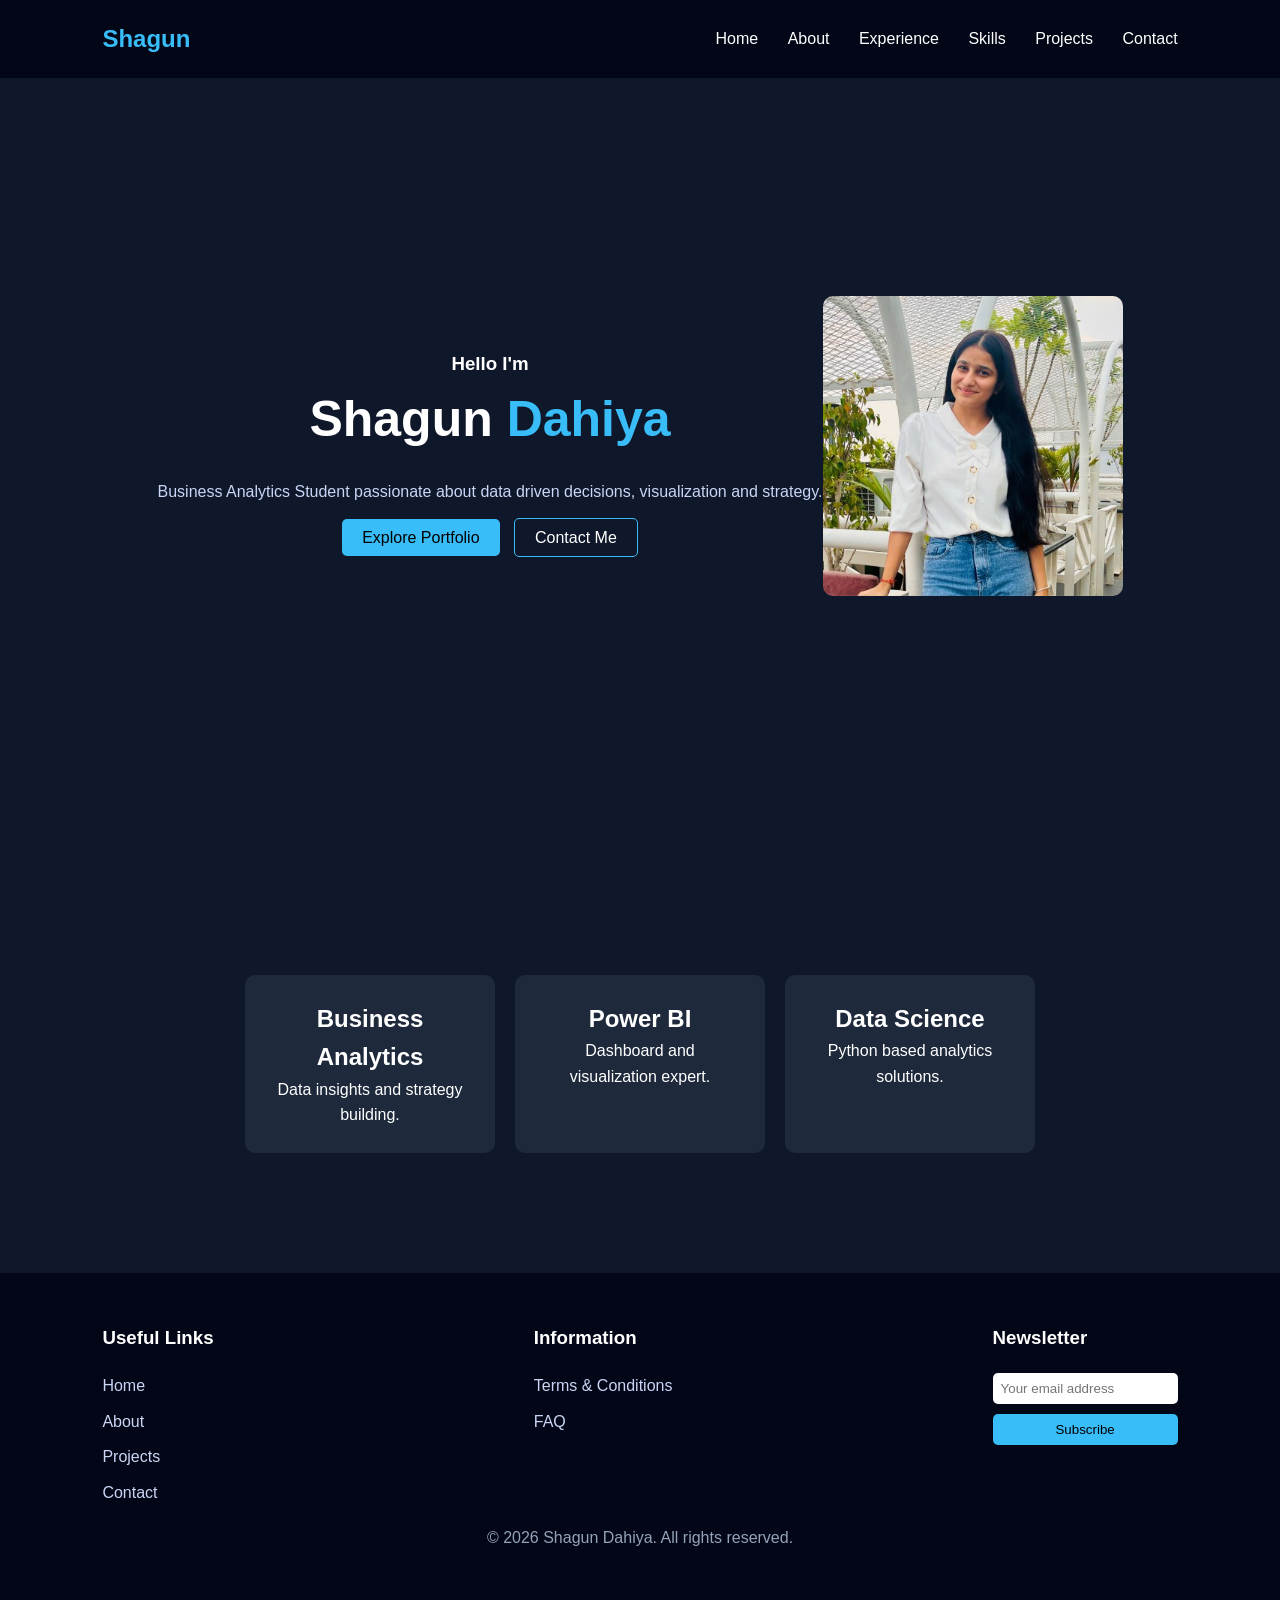
<file: index.html>
<!-- redeploy trigger -->
<!DOCTYPE html>
<html lang="en">

<head>

<meta charset="UTF-8">
<meta name="viewport" content="width=device-width, initial-scale=1.0">
<title>Shagun Dahiya | Portfolio</title>
<link rel="stylesheet" href="style.css">

</head>


<body>

<!-- NAVBAR -->
<header class="navbar">
    <h2 class="logo">Shagun</h2>

    <nav>
        <a href="index.html">Home</a>
        <a href="about.html">About</a>
        <a href="experience.html">Experience</a>
        <a href="skills.html">Skills</a>
        <a href="projects.html">Projects</a>
        <a href="contact.html">Contact</a>
    </nav>
</header>


<!-- HERO SECTION -->
<section class="hero">

    <div class="hero-text">
        <h3>Hello I'm</h3>
        <h1>Shagun <span>Dahiya</span></h1>

        <p>
            Business Analytics Student passionate about
            data driven decisions, visualization and strategy.
        </p>

        <div class="buttons">
            <a href="about.html" class="btn">Explore Portfolio</a>
            <a href="contact.html" class="btn-outline">Contact Me</a>
        </div>
    </div>
    <div class="hero-image">
        <img src="./proffesional_photo.jpeg" alt="Shagun Dahiya">
    </div>


</section>


<!-- QUICK INFO -->
<section class="quick-info">

    <div class="card">
        <h2>Business Analytics</h2>
        <p>Data insights and strategy building.</p>
    </div>

    <div class="card">
        <h2>Power BI</h2>
        <p>Dashboard and visualization expert.</p>
    </div>

    <div class="card">
        <h2>Data Science</h2>
        <p>Python based analytics solutions.</p>
    </div>

</section>


<!-- FOOTER  -->
<footer class="footer">

<div class="footer-container">

<div class="footer-col">
<h3>Useful Links</h3>
<a href="index.html">Home</a>
<a href="about.html">About</a>
<a href="projects.html">Projects</a>
<a href="contact.html">Contact</a>
</div>


<div class="footer-col">

<h3>Information</h3>

<a href="#">Terms & Conditions</a>
<a href="#">FAQ</a>

</div>


<div class="footer-col">

<h3>Newsletter</h3>

<input type="email" placeholder="Your email address">

<button>Subscribe</button>

</div>

</div>

<p class="copyright">

© 2026 Shagun Dahiya. All rights reserved.

</p>

</footer>


</body>
</html>
</file>
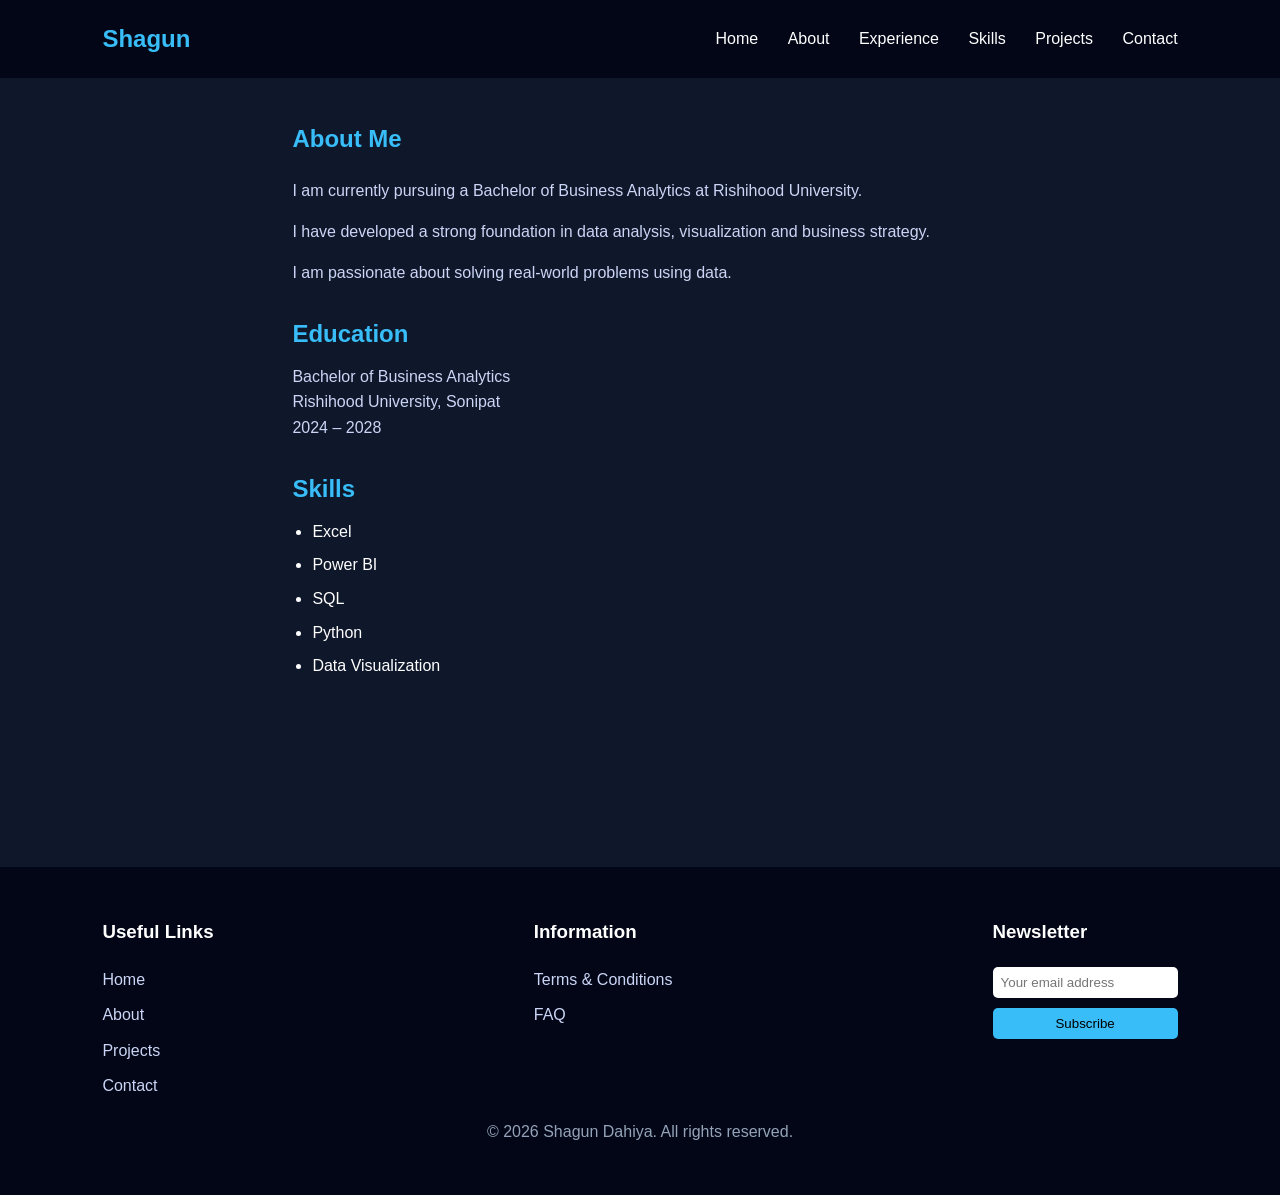
<file: about.html>
<!DOCTYPE html>
<html lang="en">
<head>
<meta charset="UTF-8">
<meta name="viewport" content="width=device-width, initial-scale=1.0">

<title>About | Shagun Dahiya</title>

<link rel="stylesheet" href="style.css">
</head>

<body>

<!-- NAVBAR -->
<header class="navbar">
    <h2 class="logo">Shagun</h2>

    <nav>
        <a href="index.html">Home</a>
        <a href="about.html">About</a>
        <a href="experience.html">Experience</a>
        <a href="skills.html">Skills</a>
        <a href="projects.html">Projects</a>
        <a href="contact.html">Contact</a>
    </nav>
</header>


<!-- ABOUT SECTION -->
<section class="page">

    <h1>About Me</h1>

    <p>
        I am currently pursuing a Bachelor of Business Analytics
        at Rishihood University.
    </p>

    <p>
        I have developed a strong foundation in data analysis,
        visualization and business strategy.
    </p>

    <p>
        I am passionate about solving real-world problems using data.
    </p>


    <h2>Education</h2>

    <p>
        Bachelor of Business Analytics<br>
        Rishihood University, Sonipat<br>
        2024 – 2028
    </p>


    <h2>Skills</h2>

    <ul>
        <li>Excel</li>
        <li>Power BI</li>
        <li>SQL</li>
        <li>Python</li>
        <li>Data Visualization</li>
    </ul>

</section>


<!-- FOOTER -->
<footer class="footer">

<div class="footer-container">

<div class="footer-col">

<h3>Useful Links</h3>

<a href="index.html">Home</a>
<a href="about.html">About</a>
<a href="projects.html">Projects</a>
<a href="contact.html">Contact</a>

</div>


<div class="footer-col">

<h3>Information</h3>

<a href="#">Terms & Conditions</a>
<a href="#">FAQ</a>

</div>


<div class="footer-col">

<h3>Newsletter</h3>

<input type="email" placeholder="Your email address">

<button>Subscribe</button>

</div>

</div>

<p class="copyright">

© 2026 Shagun Dahiya. All rights reserved.

</p>

</footer>


</body>
</html>
</file>
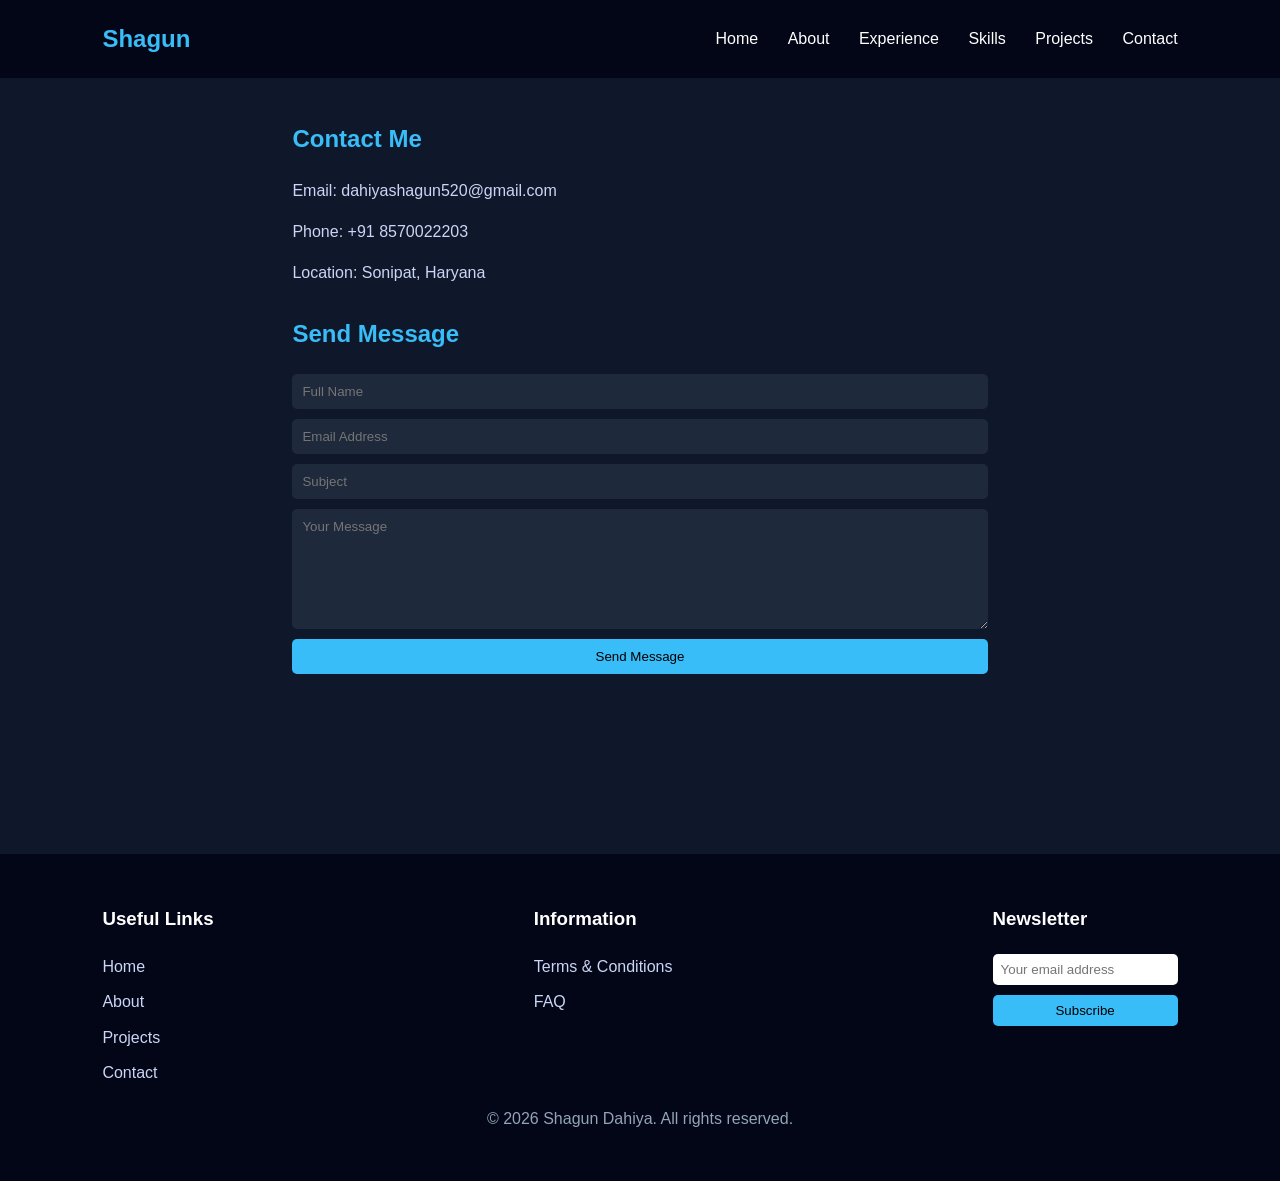
<file: contact.html>
<!DOCTYPE html>
<html lang="en">
<head>
<meta charset="UTF-8">
<meta name="viewport" content="width=device-width, initial-scale=1.0">

<title>Contact | Shagun Dahiya</title>

<link rel="stylesheet" href="style.css">
</head>

<body>

<!-- NAVBAR -->
<header class="navbar">
    <h2 class="logo">Shagun</h2>

    <nav>
        <a href="index.html">Home</a>
        <a href="about.html">About</a>
        <a href="experience.html">Experience</a>
        <a href="skills.html">Skills</a>
        <a href="projects.html">Projects</a>
        <a href="contact.html">Contact</a>
    </nav>
</header>


<!-- CONTACT SECTION -->
<section class="page">

    <h1>Contact Me</h1>

    <p>Email: dahiyashagun520@gmail.com</p>
    <p>Phone: +91 8570022203</p>
    <p>Location: Sonipat, Haryana</p>


    <h2>Send Message</h2>

    <form>

        <input type="text" placeholder="Full Name" required>

        <input type="email" placeholder="Email Address" required>

        <input type="text" placeholder="Subject">

        <textarea placeholder="Your Message"></textarea>

        <button type="submit">Send Message</button>

    </form>

</section>


<!-- FOOTER -->
<footer class="footer">

<div class="footer-container">

<div class="footer-col">

<h3>Useful Links</h3>

<a href="index.html">Home</a>
<a href="about.html">About</a>
<a href="projects.html">Projects</a>
<a href="contact.html">Contact</a>

</div>


<div class="footer-col">

<h3>Information</h3>

<a href="#">Terms & Conditions</a>
<a href="#">FAQ</a>

</div>


<div class="footer-col">

<h3>Newsletter</h3>

<input type="email" placeholder="Your email address">

<button>Subscribe</button>

</div>

</div>

<p class="copyright">

© 2026 Shagun Dahiya. All rights reserved.

</p>

</footer>


</body>
</html>
</file>
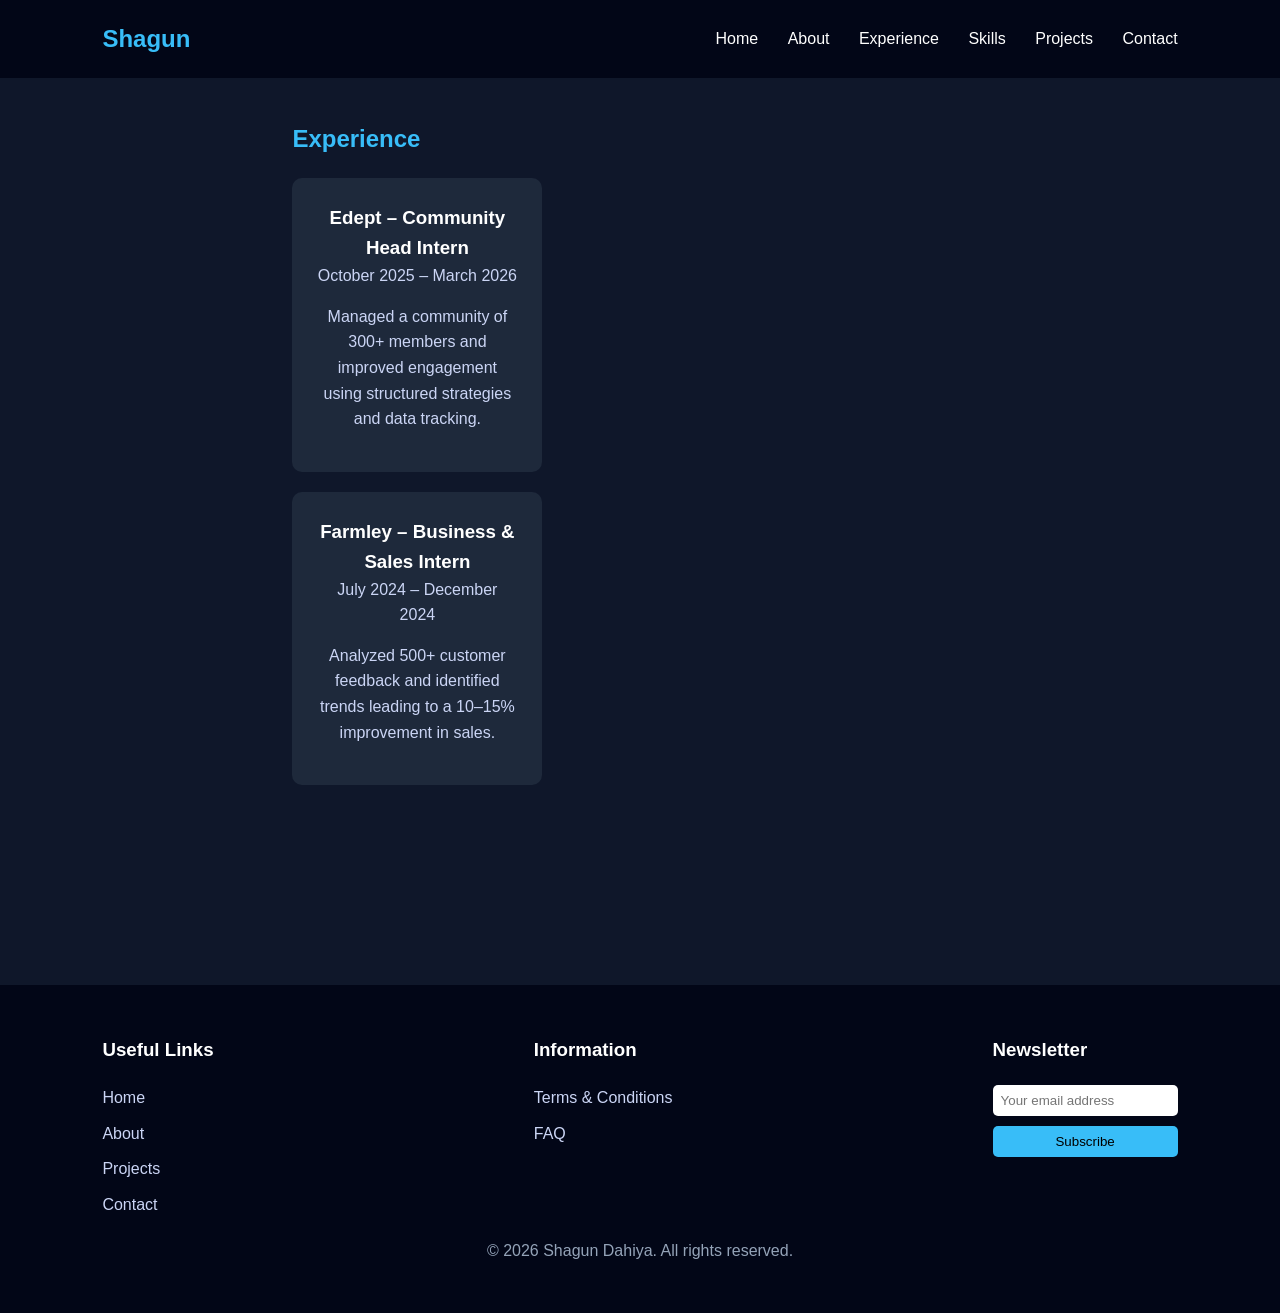
<file: experience.html>
<!DOCTYPE html>
<html lang="en">
<head>
<meta charset="UTF-8">
<meta name="viewport" content="width=device-width, initial-scale=1.0">

<title>Experience | Shagun Dahiya</title>

<link rel="stylesheet" href="style.css">
</head>

<body>

<!-- NAVBAR -->
<header class="navbar">
    <h2 class="logo">Shagun</h2>

    <nav>
        <a href="index.html">Home</a>
        <a href="about.html">About</a>
        <a href="experience.html">Experience</a>
        <a href="skills.html">Skills</a>
        <a href="projects.html">Projects</a>
        <a href="contact.html">Contact</a>
    </nav>
</header>


<!-- EXPERIENCE SECTION -->
<section class="page">

    <h1>Experience</h1>

    <div class="card">
        <h3>Edept – Community Head Intern</h3>
        <p>October 2025 – March 2026</p>
        <p>
            Managed a community of 300+ members and improved engagement
            using structured strategies and data tracking.
        </p>
    </div>

    <div class="card">
        <h3>Farmley – Business & Sales Intern</h3>
        <p>July 2024 – December 2024</p>
        <p>
            Analyzed 500+ customer feedback and identified trends
            leading to a 10–15% improvement in sales.
        </p>
    </div>

</section>


<!-- FOOTER -->
<footer class="footer">

<div class="footer-container">

<div class="footer-col">

<h3>Useful Links</h3>

<a href="index.html">Home</a>
<a href="about.html">About</a>
<a href="projects.html">Projects</a>
<a href="contact.html">Contact</a>

</div>


<div class="footer-col">

<h3>Information</h3>

<a href="#">Terms & Conditions</a>
<a href="#">FAQ</a>

</div>


<div class="footer-col">

<h3>Newsletter</h3>

<input type="email" placeholder="Your email address">

<button>Subscribe</button>

</div>

</div>

<p class="copyright">

© 2026 Shagun Dahiya. All rights reserved.

</p>

</footer>


</body>
</html>
</file>
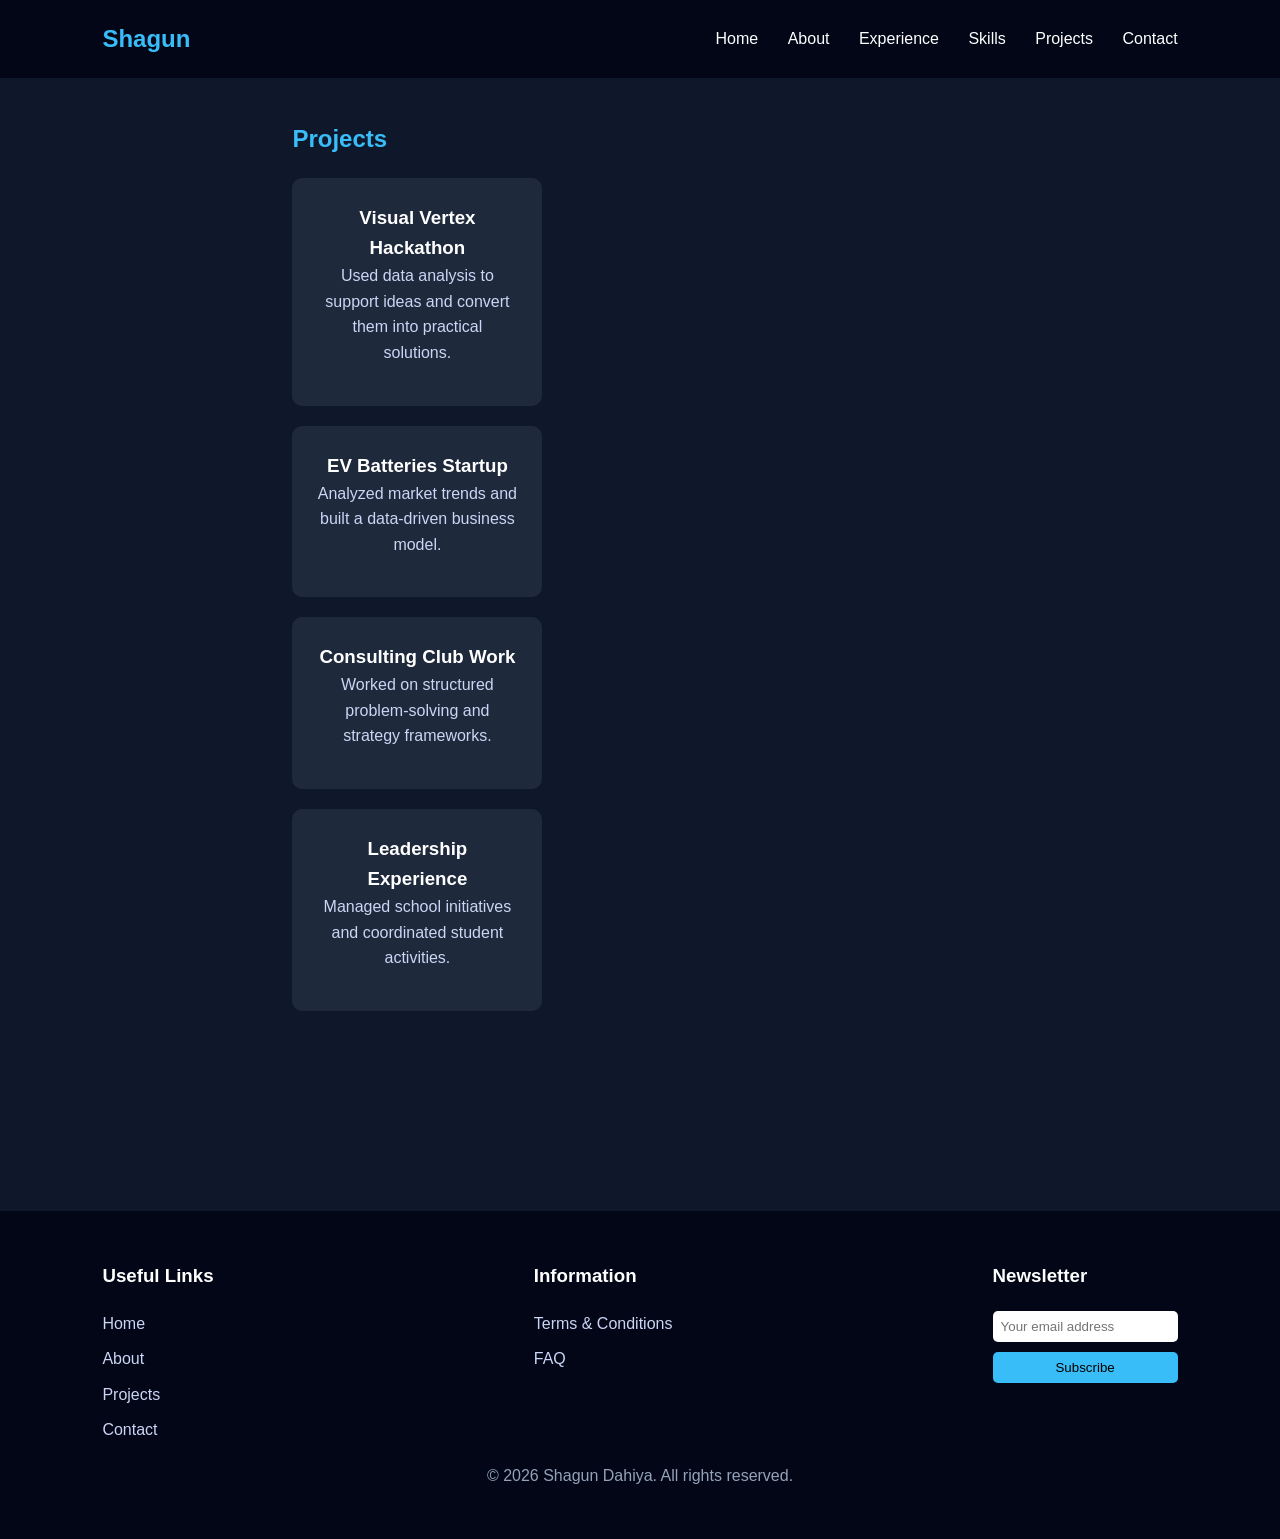
<file: projects.html>
<!DOCTYPE html>
<html lang="en">
<head>
<meta charset="UTF-8">
<meta name="viewport" content="width=device-width, initial-scale=1.0">

<title>Projects | Shagun Dahiya</title>

<link rel="stylesheet" href="style.css">
</head>

<body>

<!-- NAVBAR -->
<header class="navbar">
    <h2 class="logo">Shagun</h2>

    <nav>
        <a href="index.html">Home</a>
        <a href="about.html">About</a>
        <a href="experience.html">Experience</a>
        <a href="skills.html">Skills</a>
        <a href="projects.html">Projects</a>
        <a href="contact.html">Contact</a>
    </nav>
</header>


<!-- PROJECTS SECTION -->
<section class="page">

    <h1>Projects</h1>

    <div class="card">
        <h3>Visual Vertex Hackathon</h3>
        <p>
            Used data analysis to support ideas and convert them into
            practical solutions.
        </p>
    </div>

    <div class="card">
        <h3>EV Batteries Startup</h3>
        <p>
            Analyzed market trends and built a data-driven business model.
        </p>
    </div>

    <div class="card">
        <h3>Consulting Club Work</h3>
        <p>
            Worked on structured problem-solving and strategy frameworks.
        </p>
    </div>

    <div class="card">
        <h3>Leadership Experience</h3>
        <p>
            Managed school initiatives and coordinated student activities.
        </p>
    </div>

</section>


<!-- FOOTER -->
<footer class="footer">

<div class="footer-container">

<div class="footer-col">

<h3>Useful Links</h3>

<a href="index.html">Home</a>
<a href="about.html">About</a>
<a href="projects.html">Projects</a>
<a href="contact.html">Contact</a>

</div>


<div class="footer-col">

<h3>Information</h3>

<a href="#">Terms & Conditions</a>
<a href="#">FAQ</a>

</div>


<div class="footer-col">

<h3>Newsletter</h3>

<input type="email" placeholder="Your email address">

<button>Subscribe</button>

</div>

</div>

<p class="copyright">

© 2026 Shagun Dahiya. All rights reserved.

</p>

</footer>


</body>
</html>
</file>
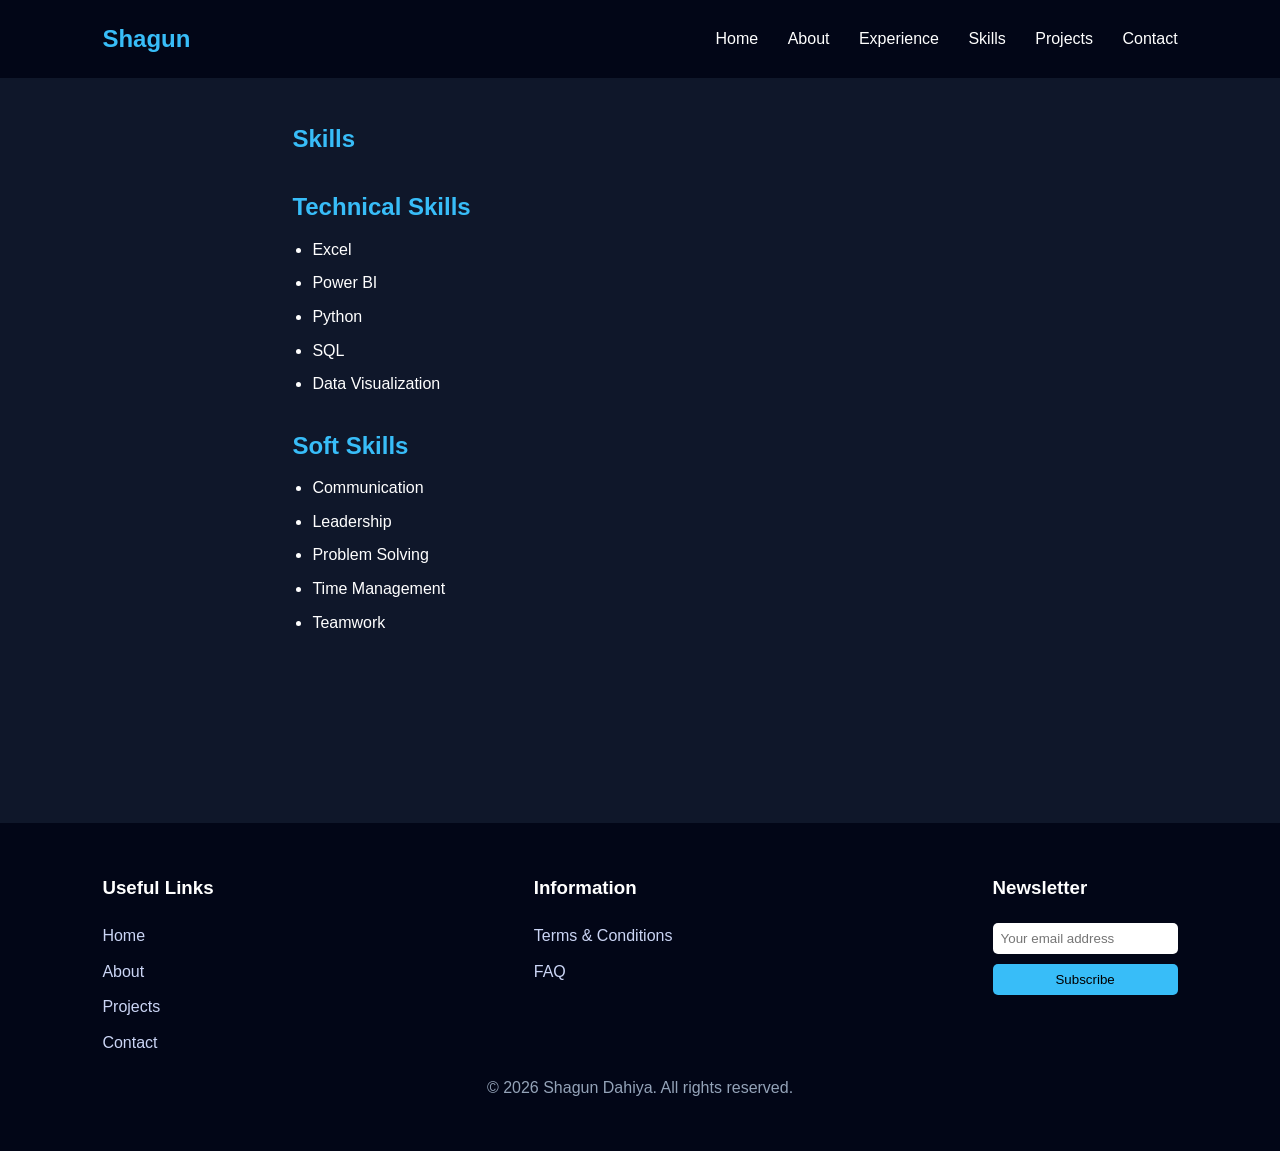
<file: skills.html>
<!DOCTYPE html>
<html lang="en">
<head>
<meta charset="UTF-8">
<meta name="viewport" content="width=device-width, initial-scale=1.0">

<title>Skills | Shagun Dahiya</title>

<link rel="stylesheet" href="style.css">
</head>

<body>

<!-- NAVBAR -->
<header class="navbar">
    <h2 class="logo">Shagun</h2>

    <nav>
        <a href="index.html">Home</a>
        <a href="about.html">About</a>
        <a href="experience.html">Experience</a>
        <a href="skills.html">Skills</a>
        <a href="projects.html">Projects</a>
        <a href="contact.html">Contact</a>
    </nav>
</header>


<!-- SKILLS SECTION -->
<section class="page">

    <h1>Skills</h1>

    <h2>Technical Skills</h2>

    <ul>
        <li>Excel</li>
        <li>Power BI</li>
        <li>Python</li>
        <li>SQL</li>
        <li>Data Visualization</li>
    </ul>


    <h2>Soft Skills</h2>

    <ul>
        <li>Communication</li>
        <li>Leadership</li>
        <li>Problem Solving</li>
        <li>Time Management</li>
        <li>Teamwork</li>
    </ul>

</section>


<!-- FOOTER -->
<footer class="footer">

<div class="footer-container">

<div class="footer-col">

<h3>Useful Links</h3>

<a href="index.html">Home</a>
<a href="about.html">About</a>
<a href="projects.html">Projects</a>
<a href="contact.html">Contact</a>

</div>


<div class="footer-col">

<h3>Information</h3>

<a href="#">Terms & Conditions</a>
<a href="#">FAQ</a>

</div>


<div class="footer-col">

<h3>Newsletter</h3>

<input type="email" placeholder="Your email address">

<button>Subscribe</button>

</div>

</div>

<p class="copyright">

© 2026 Shagun Dahiya. All rights reserved.

</p>

</footer>


</body>
</html>
</file>
<file: style.css>
*{
margin:0;
padding:0;
box-sizing:border-box;
font-family:'Poppins', sans-serif;
}

body{
background:#0f172a;
color:white;
}

/* NAVBAR */
.navbar{
display:flex;
justify-content:space-between;
align-items:center;
padding:20px 8%;
background:#020617;
position:fixed;
top:0;
width:100%;
}

.logo{
color:#38bdf8;
}

nav a{
margin-left:25px;
text-decoration:none;
color:white;
}

nav a:hover{
color:#38bdf8;
}


.hero{
height:100vh;
display:flex;
align-items:center;
justify-content:center;
text-align:center;
padding:0 20px;
}

.hero-image img{
width:300px;
border-radius:10px;
}

.hero h1{
font-size:50px;
}

.hero span{
color:#38bdf8;
}

.hero p{
margin:20px 0;
color:#cbd5f5;
}

/* BUTTONS */
.btn{
padding:10px 20px;
background:#38bdf8;
color:black;
text-decoration:none;
border-radius:5px;
margin-right:10px;
}

.btn-outline{
padding:10px 20px;
border:1px solid #38bdf8;
color:white;
text-decoration:none;
border-radius:5px;
}

/* CARDS */
.quick-info{
display:flex;
justify-content:center;
gap:20px;
padding:60px 8%;
flex-wrap:wrap;
}

.card{
background:#1e293b;
padding:25px;
border-radius:10px;
width:250px;
text-align:center;
}

.card:hover{
transform:scale(1.05);
}

/* FOOTER */
.footer{
background:#020617;
padding:50px 8%;
margin-top:60px;
}

.footer-container{
display:flex;
justify-content:space-between;
flex-wrap:wrap;
gap:20px;
}

.footer-col{
display:flex;
flex-direction:column;
gap:10px;
}

.footer-col a{
text-decoration:none;
color:#cbd5f5;
}

.footer-col a:hover{
color:#38bdf8;
}

.footer-col input{
padding:8px;
border:none;
border-radius:5px;
}

.footer-col button{
padding:8px;
background:#38bdf8;
border:none;
color:black;
border-radius:5px;
}

.copyright{
text-align:center;
margin-top:20px;
color:#94a3b8;
}

/* RESET */
*{
margin:0;
padding:0;
box-sizing:border-box;
font-family:'Poppins', sans-serif;
}

body{
background:#0f172a;
color:white;
line-height:1.6;
}

/* NAVBAR */
.navbar{
display:flex;
justify-content:space-between;
align-items:center;
padding:20px 8%;
background:#020617;
position:fixed;
top:0;
width:100%;
z-index:1000;
}

.logo{
color:#38bdf8;
}

nav a{
margin-left:25px;
text-decoration:none;
color:white;
}

nav a:hover{
color:#38bdf8;
}

/* HERO */
.hero{
height:100vh;
display:flex;
align-items:center;
justify-content:center;
text-align:center;
padding:0 20px;
}

.hero h1{
font-size:50px;
}

.hero span{
color:#38bdf8;
}

.hero p{
margin:20px 0;
color:#cbd5f5;
}

/* BUTTONS */
.btn{
padding:10px 20px;
background:#38bdf8;
color:black;
text-decoration:none;
border-radius:5px;
margin-right:10px;
}

.btn-outline{
padding:10px 20px;
border:1px solid #38bdf8;
color:white;
text-decoration:none;
border-radius:5px;
}

.btn-outline:hover{
background:#38bdf8;
color:black;
}

/* SECTION (OTHER PAGES) */
.page{
padding:120px 8%;
max-width:900px;
margin:auto;
}

.page h1{
margin-bottom:20px;
color:#38bdf8;
}

.page h2{
margin-top:30px;
margin-bottom:10px;
color:#38bdf8;
}

.page p{
margin-bottom:15px;
color:#cbd5f5;
}

/* LIST */
.page ul{
padding-left:20px;
margin-top:10px;
}

.page li{
margin-bottom:8px;
}

/* CARDS */
.quick-info{
display:flex;
justify-content:center;
gap:20px;
padding:60px 8%;
flex-wrap:wrap;
}

.card{
background:#1e293b;
padding:25px;
border-radius:10px;
margin-top:15px;
}

.card:hover{
transform:scale(1.05);
}

/* PROJECT CARDS */
.page .card{
margin-bottom:20px;
}

/* FORM */
form{
display:flex;
flex-direction:column;
gap:10px;
margin-top:20px;
}

form input,
form textarea{
padding:10px;
border:none;
border-radius:5px;
background:#1e293b;
color:white;
}

form textarea{
height:120px;
}

form button{
padding:10px;
background:#38bdf8;
border:none;
border-radius:5px;
color:black;
cursor:pointer;
}

/* FOOTER */
.footer{
background:#020617;
padding:50px 8%;
margin-top:60px;
}

.footer-container{
display:flex;
justify-content:space-between;
flex-wrap:wrap;
gap:20px;
}

.footer-col{
display:flex;
flex-direction:column;
gap:10px;
}

.footer-col h3{
margin-bottom:10px;
}

.footer-col a{
text-decoration:none;
color:#cbd5f5;
}

.footer-col a:hover{
color:#38bdf8;
}

.footer-col input{
padding:8px;
border:none;
border-radius:5px;
}

.footer-col button{
padding:8px;
background:#38bdf8;
border:none;
color:black;
border-radius:5px;
}

.copyright{
text-align:center;
margin-top:20px;
color:#94a3b8;
}
</file>
